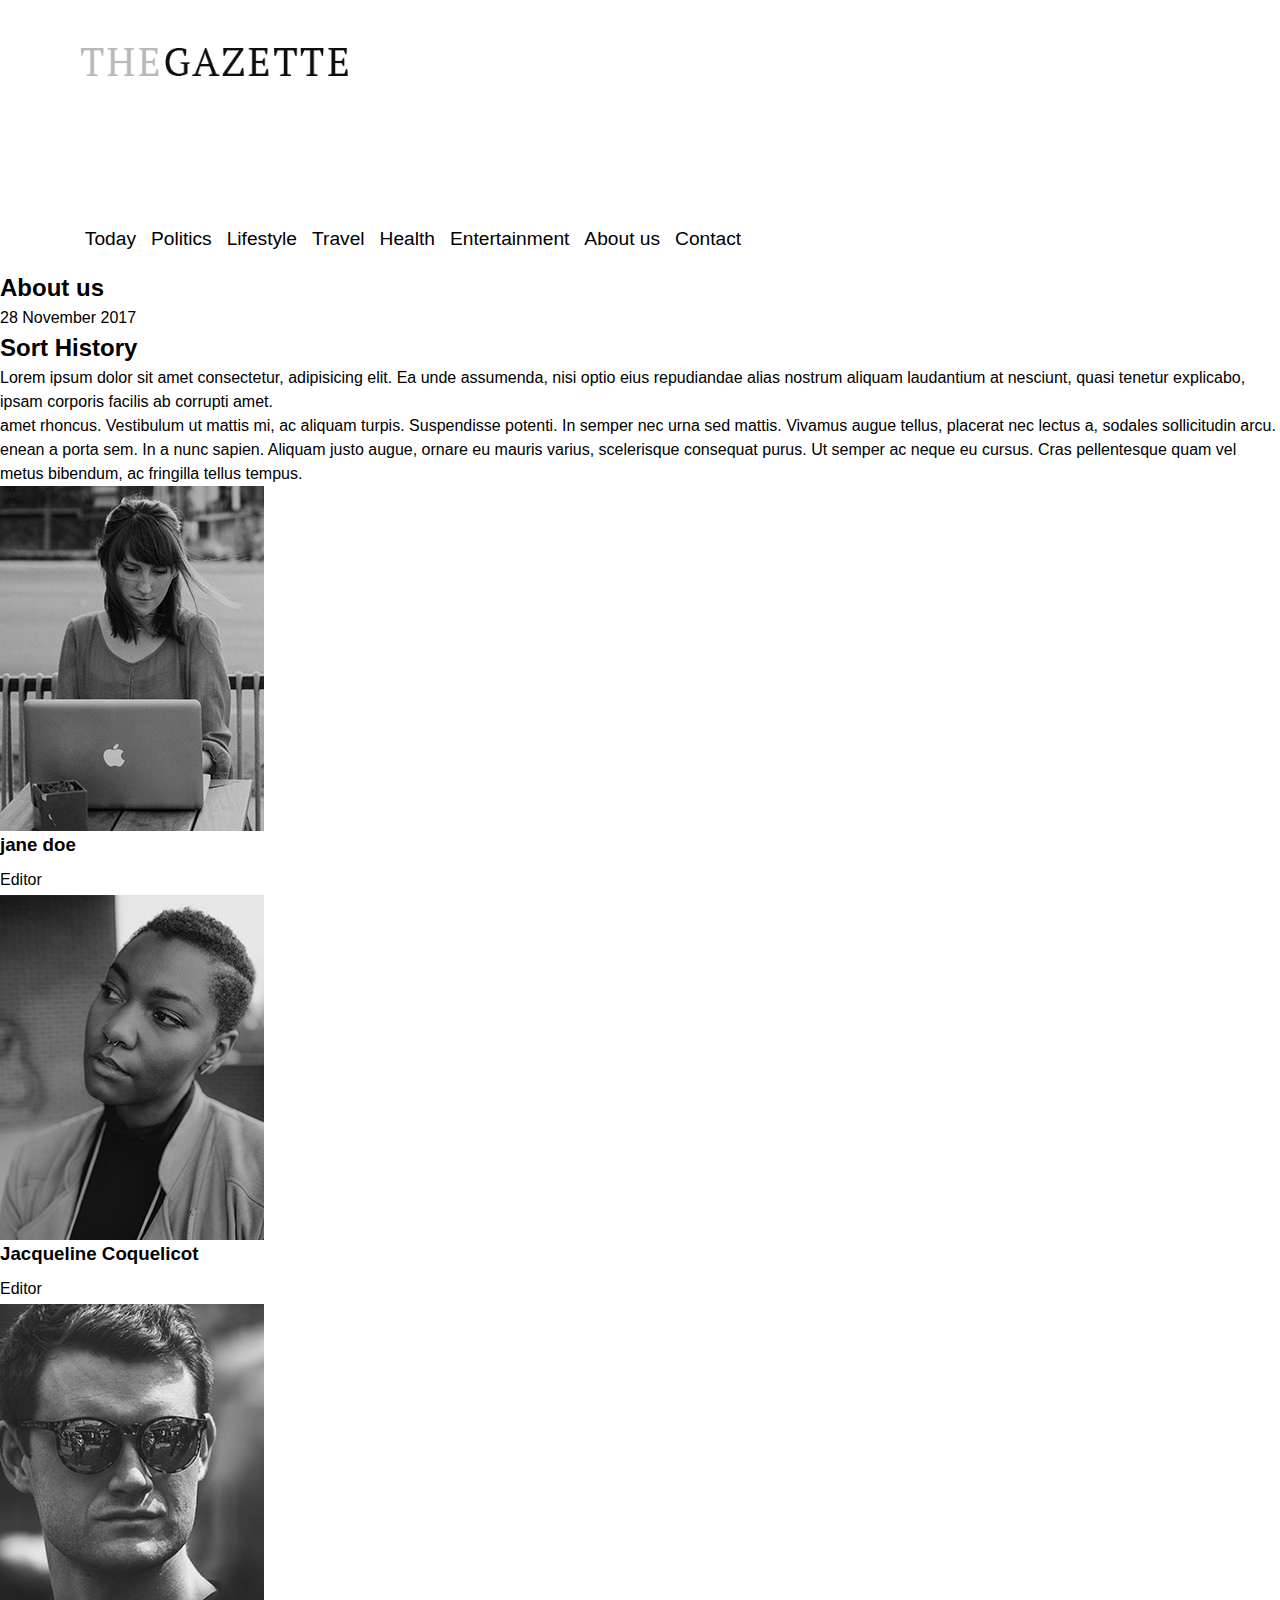
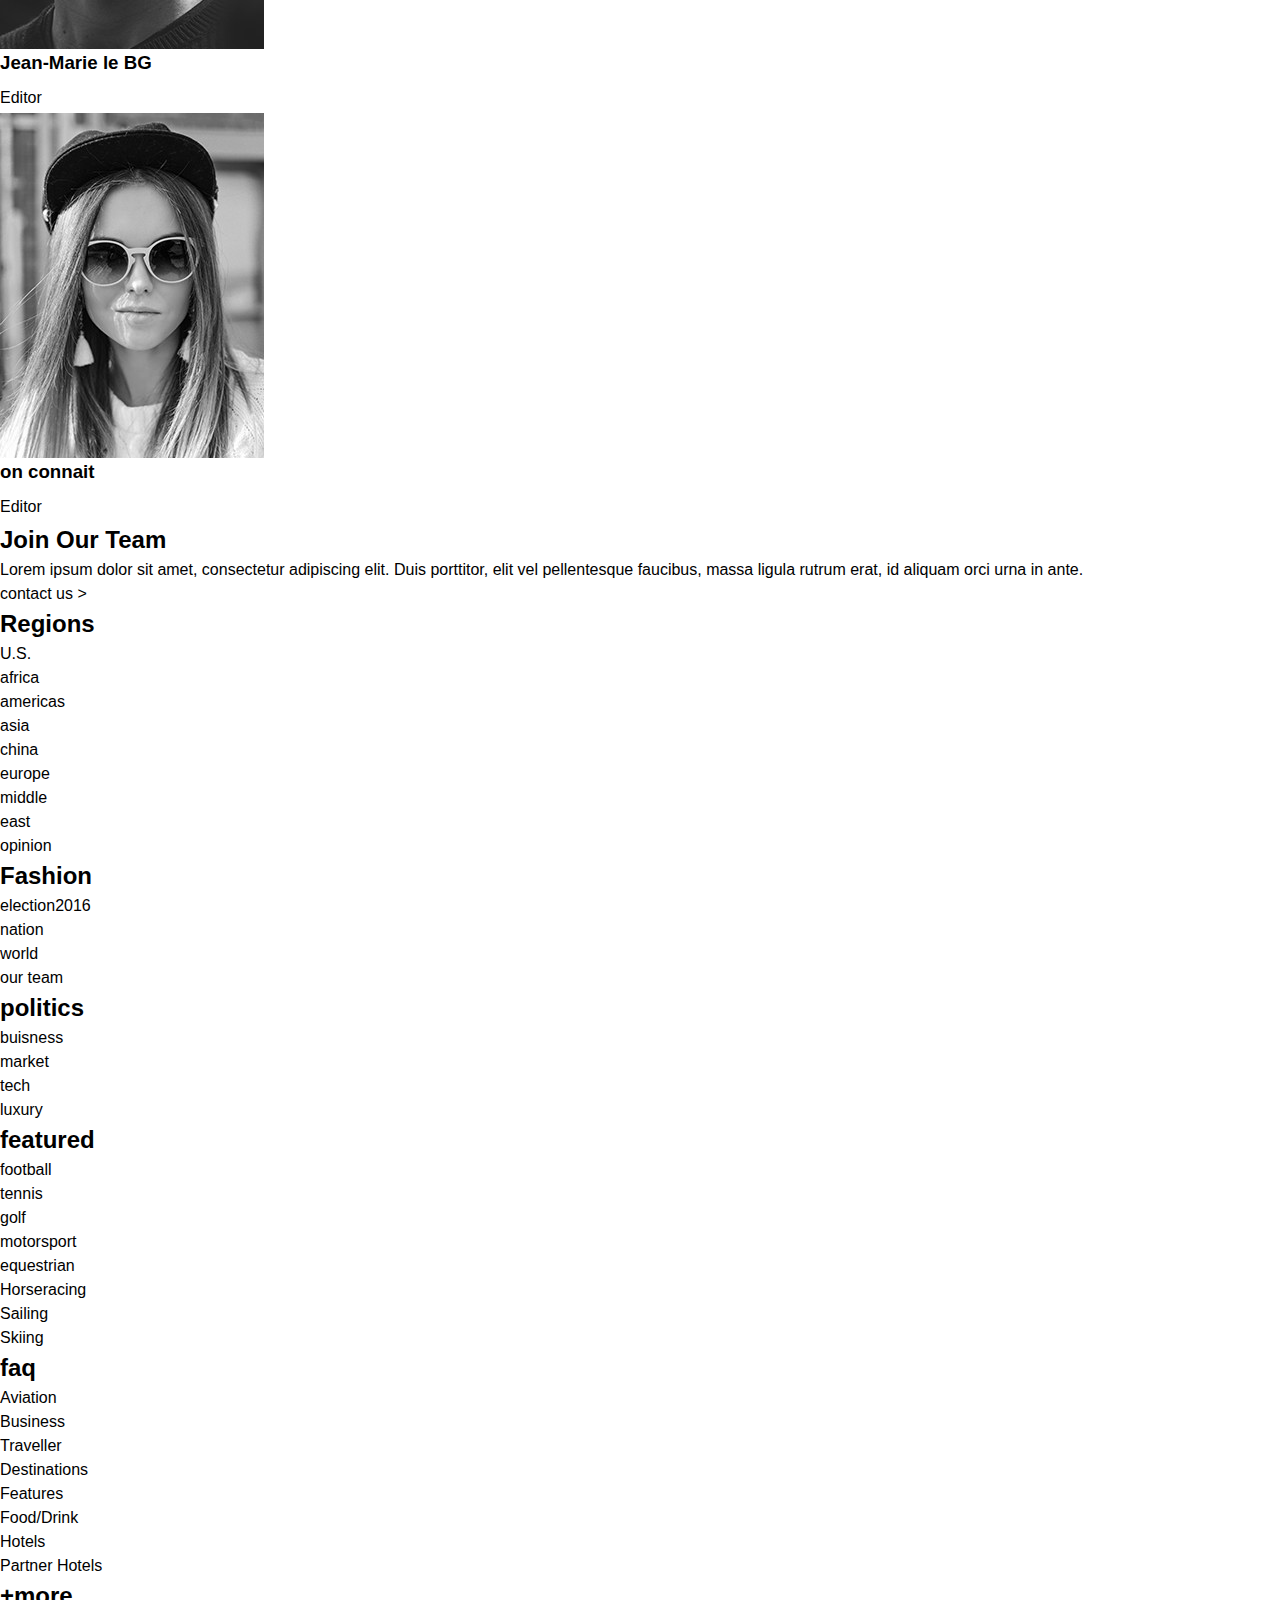
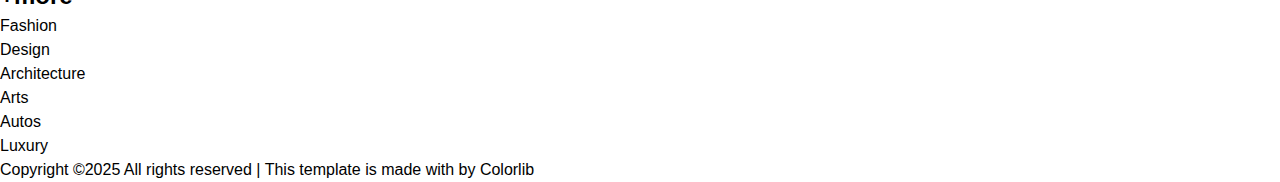
<file: aboutus.html>
<!DOCTYPE html>
<html lang="en">
<head>
    <meta charset="UTF-8">
    <meta name="viewport" content="width=device-width, initial-scale=1.0">
    <title>About Us</title>
    <link rel="stylesheet" href="styles/styles.css">
</head>
<body>
    <header class="header">
        <div class="header__img">
          <a href="index.html"><img src="assets/logo.png" alt="Logo The gazette"></a>
        </div>
        <button class="header__button">
          <span class="header__button--burger">
            <div></div>
            <div></div>
            <div></div>
          </span>
          <span class="header__button--txt">MENU</span>
        </button>
        
        <div class="header__nav">
          <nav>
            <a href="index.html">Today</a>
            <a href="#">Politics</a>
            <a href="#">Lifestyle</a>
            <a href="#">Travel</a>
            <a href="#">Health</a>
            <a href="#">Entertainment</a>
            <a href="#">About us</a>
            <a href="contact.html">Contact</a>
          </nav>
        </div>
        <div class="header__loop">
          <a href="#"><i class="fa-solid fa-magnifying-glass"></i></a>
        </div>
      </header>
      <main>
        <section class="section1__aboutus">
          <div class="section1__aboutus--txt">
            <h2 class="section1__aboutus--txt--title">About us</h2>
            <span class="section1__aboutus--txt--date">28 November 2017</span>
          </div>
        </section>
        <section class="section2__aboutus">
          <h2 class="section2__aboutus--title">Sort History</h2>
          <p class="section2__aboutus--descr">Lorem ipsum dolor sit amet consectetur, adipisicing elit. Ea unde assumenda, nisi optio eius 
            repudiandae alias nostrum aliquam laudantium at nesciunt, quasi tenetur explicabo, ipsam corporis 
            facilis ab corrupti amet.
          </p>
          <p class="section2__aboutus--descr">
            amet rhoncus. Vestibulum ut mattis mi, ac aliquam turpis. Suspendisse potenti. In semper nec urna
            sed mattis. Vivamus augue tellus, placerat nec lectus a, sodales sollicitudin arcu. enean a porta sem.
            In a nunc sapien. Aliquam justo augue, ornare eu mauris varius, scelerisque consequat purus. Ut semper 
            ac neque eu cursus. Cras pellentesque quam vel metus bibendum, ac fringilla tellus tempus.
          </p>
        </section>
        <section class="section3__team">
          <div class="section3__team--profiles">
            <div class="porfile">
              <div class="porfile__img">
                <img src="assets/t1.jpg" alt="">
              </div>
              <h3 class="porfile__title">
                jane doe
              </h3>
              <div class="porfile__detais">
                <span class="porfile__editor">Editor</span>
                <span class="porfile__icons">
                  <i class="fa-brands fa-instagram"></i>
                  <i class="fa-brands fa-facebook"></i>
                  <i class="fa-brands fa-twitter"></i>
              </div>
              </span>
            </div>
            <div class="porfile">
              <div class="porfile__img">
                <img src="assets/t2.jpg" alt="">
              </div>
              <h3 class="porfile__title">
                Jacqueline Coquelicot
              </h3>
              <div class="porfile__detais">
                <span class="porfile__editor">Editor</span>
                <span class="porfile__icons">
                  <i class="fa-brands fa-instagram"></i>
                  <i class="fa-brands fa-facebook"></i>
                  <i class="fa-brands fa-twitter"></i>
              </div>
              </span>
            </div>
            <div class="porfile">
              <div class="porfile__img">
                <img src="assets/t3.jpg" alt="">
              </div>
              <h3 class="porfile__title">
                Jean-Marie le BG
              </h3>
              <div class="porfile__detais">
                <span class="porfile__editor">Editor</span>
                <span class="porfile__icons">
                  <i class="fa-brands fa-instagram"></i>
                  <i class="fa-brands fa-facebook"></i>
                  <i class="fa-brands fa-twitter"></i>
              </div>
              </span>
            </div>
            <div class="porfile">
              <div class="porfile__img">
                <img src="assets/t4.jpg" alt="">
              </div>
              <h3 class="porfile__title">
                on connait
              </h3>
              <div class="porfile__detais">
                <span class="porfile__editor">Editor</span>
                <span class="porfile__icons">
                  <i class="fa-brands fa-instagram"></i>
                  <i class="fa-brands fa-facebook"></i>
                  <i class="fa-brands fa-twitter"></i>
              </div>
              </span>
            </div>
          </div>
        </section>
        <section class="section4__joins">
          <div class="section4__join">
            <div class="section4__join--img">
              <!-- bg-img -->
            </div>
            <div class="section4__join--txt">
              <h2>Join Our Team</h2>
              <p>
                  Lorem ipsum dolor sit amet, consectetur adipiscing elit. Duis porttitor, elit vel pellentesque
                  faucibus, massa ligula rutrum erat, id aliquam orci urna in ante.
              </p>
              <a href="#">contact us ></a>
            </div>
          </div>
        </section>
      </main>
      <footer class="footer">
        <div class="footer__nav">
          <h2>Regions</h2>
          <ul>
            <li><a href="#">U.S.</a></li>
            <li><a href="#">africa</a></li>
            <li><a href="#">americas</a></li>
            <li><a href="#">asia</a></li>
            <li><a href="#">china</a></li>
            <li><a href="#">europe</a></li>
            <li><a href="#">middle</a></li>
            <li><a href="#">east</a></li>
            <li><a href="#">opinion</a></li>
          </ul>
        </div>
        <div class="footer__nav">
          <h2>Fashion</h2>
          <ul>
            <li><a href="#">election2016</a></li>
            <li><a href="#">nation</a></li>
            <li><a href="#">world</a></li>
            <li><a href="#">our team</a></li>
          </ul>
        </div>
        <div class="footer__nav">
          <h2>politics</h2>
          <ul>
            <li><a href="#">buisness</a></li>
            <li><a href="#">market</a></li>
            <li><a href="#">tech</a></li>
            <li><a href="#">luxury</a></li>
          </ul>
        </div>
        <div class="footer__nav">
          <h2>featured</h2>
          <ul>
            <li><a href="#">football</a></li>
            <li><a href="#">tennis</a></li>
            <li><a href="#">golf</a></li>
            <li><a href="#">motorsport</a></li>
            <li><a href="#">equestrian</a></li>
            <li><a href="#">Horseracing</a></li>
            <li><a href="#">Sailing</a></li>
            <li><a href="#">Skiing</a></li>
          </ul>
        </div>
        <div class="footer__nav">
          <h2>faq</h2>
          <ul>
            <li><a href="#">Aviation</a></li>
            <li><a href="#">Business</a></li>
            <li><a href="#">Traveller</a></li>
            <li><a href="#">Destinations</a></li>
            <li><a href="#">Features</a></li>
            <li><a href="#">Food/Drink</a></li>
            <li><a href="#">Hotels</a></li>
            <li><a href="#">Partner Hotels</a></li>
          </ul>
        </div>
        <div class="footer__nav">
          <h2>+more</h2>
          <ul>
            <li><a href="#">Fashion</a></li>
            <li><a href="#">Design</a></li>
            <li><a href="#">Architecture</a></li>
            <li><a href="#">Arts</a></li>
            <li><a href="#">Autos</a></li>
            <li><a href="#">Luxury</a></li>
          </ul>
        </div>
        <div class="footer__hr">
    
        </div>
        <div class="footer__bottom">
          <p>Copyright ©2025 All rights reserved | This template is made with <i class="fa-regular fa-heart"></i> by <a href="#">Colorlib</a></p>
        </div>
      </footer>
</body>
</html>
</file>
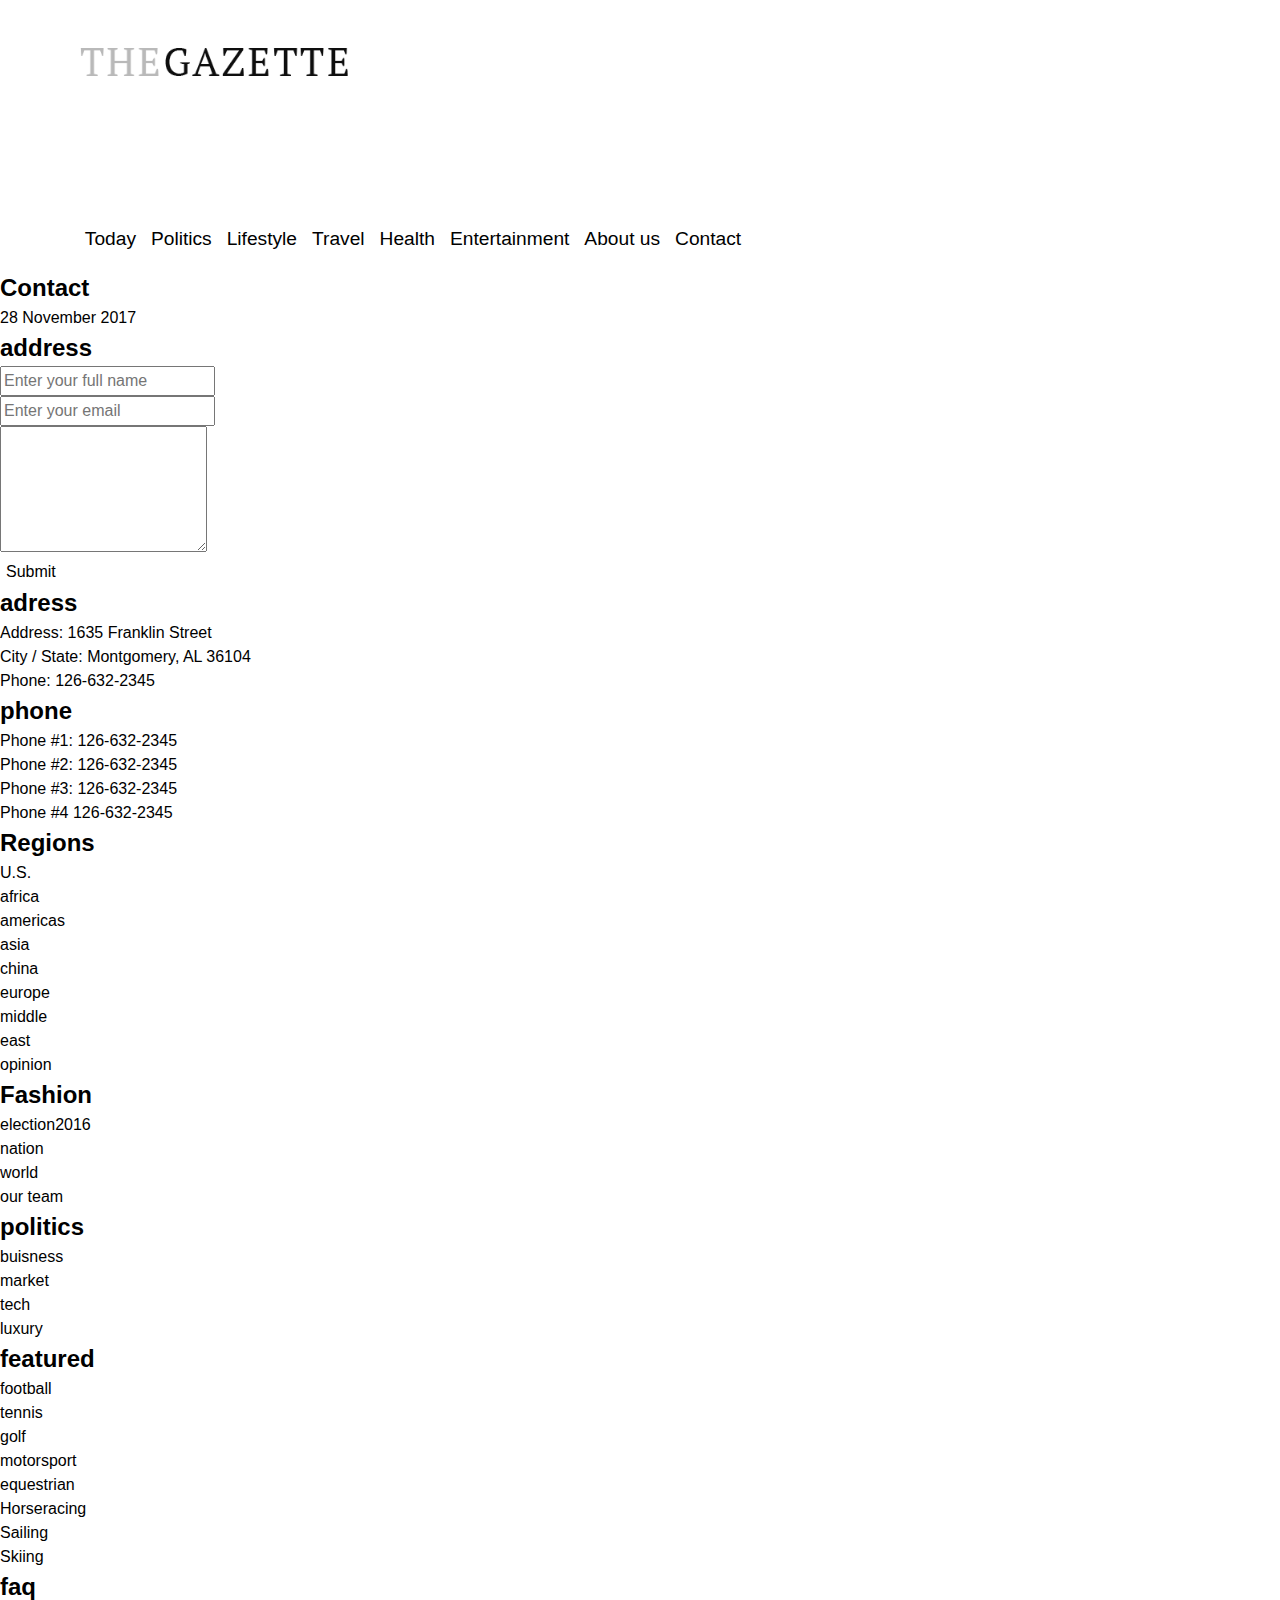
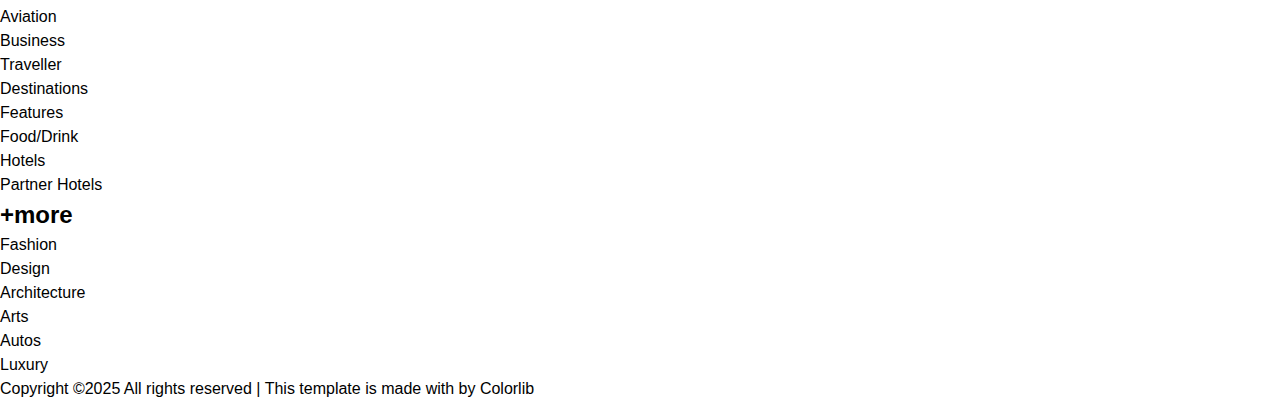
<file: contact.html>
<!DOCTYPE html>
<html lang="en">
<head>
    <meta charset="UTF-8">
    <meta name="viewport" content="width=device-width, initial-scale=1.0">
    <title>Contact</title>
    <link rel="stylesheet" href="styles/styles.css">
</head>
<body>
    <header class="header">
        <div class="header__img">
          <a href="index.html"><img src="assets/logo.png" alt="Logo The gazette"></a>
        </div>
        <button class="header__button">
          <span class="header__button--burger">
            <div></div>
            <div></div>
            <div></div>
          </span>
          <span class="header__button--txt">MENU</span>
        </button>
        
        <div class="header__nav">
          <nav>
            <a href="index.html">Today</a>
            <a href="#">Politics</a>
            <a href="#">Lifestyle</a>
            <a href="#">Travel</a>
            <a href="#">Health</a>
            <a href="#">Entertainment</a>
            <a href="aboutus.html">About us</a>
            <a href="#">Contact</a>
          </nav>
        </div>
        <div class="header__loop">
          <a href="#"><i class="fa-solid fa-magnifying-glass"></i></a>
        </div>
      </header>
      <main>
        <section class="section1__contact">
            <div class="section1__contact--txt">
              <h2 class="section1__contact--txt--title">Contact</h2>
              <span class="section1__contact--txt--date">28 November 2017</span>
            </div>
        </section>
        <section class="section2__contact">
            <div class="section2__contact--large">
                <h2 class="section2__contact--large--title">
                    address
                </h2>
                <div class="section2__contact--large--hr">

                </div>
                <form class="section2__contact--large--forms" action="#" method="POST">
                    <div class="section2__contact--large--form">
                      <input 
                         class="section2__contact--large--form--input"
                         type="text" 
                         name="fullname" 
                         placeholder="Enter your full name" 
                         >
                    </div>
                
                    <div class="section2__contact--large--form">
                      <input 
                         class="section2__contact--large--form--input"
                         type="email" 
                         name="email" 
                         placeholder="Enter your email" 
                        >
                    </div>
                
                    <div class="section2__contact--large--form">
                      <textarea 
                         class="section2__contact--large--form--textarea" 
                         name="message" 
                         placeholder="Enter your message" 
                         rows="5" >
                       </textarea>
                    </div>
                
                    <div class="section2__contact--large--form">
                      <button class="section2__contact--large--form--button" type="submit">Submit</button>
                    </div>
                  </form>
            </div>
            <div class="section2__contact--small">
                <div class="section2__contact--small--adresse">
                    <h2 class="section2__contact--small--adresse--title">adress</h2>
                    <p class="section2__contact--small--adresse--txt">Address: 1635 Franklin Street</p>
                    <p class="section2__contact--small--adresse--txt">City / State: Montgomery, AL 36104</p>
                    <p class="section2__contact--small--adresse--txt">Phone: 126-632-2345</p>
                </div>
                <div class="section2__contact--small--phone">
                    <h2 class="section2__contact--small--phone--title">phone</h2>
                    <p class="section2__contact--small--phone--txt">Phone #1: 126-632-2345</p>
                    <p class="section2__contact--small--phone--txt">Phone #2: 126-632-2345</p>
                    <p class="section2__contact--small--phone--txt">Phone #3: 126-632-2345</p>
                    <p class="section2__contact--small--phone--txt">Phone #4 126-632-2345</p>
                </div>

            </div>
        </section>
      </main>
      <footer class="footer">
        <div class="footer__nav">
          <h2>Regions</h2>
          <ul>
            <li><a href="#">U.S.</a></li>
            <li><a href="#">africa</a></li>
            <li><a href="#">americas</a></li>
            <li><a href="#">asia</a></li>
            <li><a href="#">china</a></li>
            <li><a href="#">europe</a></li>
            <li><a href="#">middle</a></li>
            <li><a href="#">east</a></li>
            <li><a href="#">opinion</a></li>
          </ul>
        </div>
        <div class="footer__nav">
          <h2>Fashion</h2>
          <ul>
            <li><a href="#">election2016</a></li>
            <li><a href="#">nation</a></li>
            <li><a href="#">world</a></li>
            <li><a href="#">our team</a></li>
          </ul>
        </div>
        <div class="footer__nav">
          <h2>politics</h2>
          <ul>
            <li><a href="#">buisness</a></li>
            <li><a href="#">market</a></li>
            <li><a href="#">tech</a></li>
            <li><a href="#">luxury</a></li>
          </ul>
        </div>
        <div class="footer__nav">
          <h2>featured</h2>
          <ul>
            <li><a href="#">football</a></li>
            <li><a href="#">tennis</a></li>
            <li><a href="#">golf</a></li>
            <li><a href="#">motorsport</a></li>
            <li><a href="#">equestrian</a></li>
            <li><a href="#">Horseracing</a></li>
            <li><a href="#">Sailing</a></li>
            <li><a href="#">Skiing</a></li>
          </ul>
        </div>
        <div class="footer__nav">
          <h2>faq</h2>
          <ul>
            <li><a href="#">Aviation</a></li>
            <li><a href="#">Business</a></li>
            <li><a href="#">Traveller</a></li>
            <li><a href="#">Destinations</a></li>
            <li><a href="#">Features</a></li>
            <li><a href="#">Food/Drink</a></li>
            <li><a href="#">Hotels</a></li>
            <li><a href="#">Partner Hotels</a></li>
          </ul>
        </div>
        <div class="footer__nav">
          <h2>+more</h2>
          <ul>
            <li><a href="#">Fashion</a></li>
            <li><a href="#">Design</a></li>
            <li><a href="#">Architecture</a></li>
            <li><a href="#">Arts</a></li>
            <li><a href="#">Autos</a></li>
            <li><a href="#">Luxury</a></li>
          </ul>
        </div>
        <div class="footer__hr">
    
        </div>
        <div class="footer__bottom">
          <p>Copyright ©2025 All rights reserved | This template is made with <i class="fa-regular fa-heart"></i> by <a href="#">Colorlib</a></p>
        </div>
      </footer>
</body>
</html>
</file>
<file: styles/styles.css>
*,
*::before,
*::after {
  box-sizing: border-box;
}

body, h1, h2, h3, h4, h5, h6, p, ul, ol, figure, blockquote, dl, dd {
  margin: 0;
}

body {
  min-height: 100vh;
  line-height: 1.5;
  font-family: sans-serif;
  background-color: #fff;
  color: #000;
  font-family: "Roboto", sans-serif;
}

ul, ol {
  list-style: none;
  padding: 0;
}

a {
  text-decoration: none;
  color: inherit;
}

img, picture, video, canvas, svg {
  display: block;
  max-width: 100%;
  height: auto;
  -o-object-fit: cover;
     object-fit: cover;
  -o-object-position: center;
     object-position: center;
}

input, button, textarea, select {
  font: inherit;
}

button {
  background: none;
  border: none;
  cursor: pointer;
}

p, h1, h2, h3, h4, h5, h6 {
  overflow-wrap: break-word;
}

/* ======================
   Boutton Rouge - 
====================== */
.redbtn {
  display: inline-block;
  width: -moz-fit-content;
  width: fit-content;
  background-color: red;
  color: white;
  padding: 0.1rem 0.5rem;
  font-size: 1rem;
  font-weight: 400;
  text-transform: uppercase;
  letter-spacing: 0.1rem;
  border-radius: 0.1rem;
}

/* ======================
   Boutton Section 2 - 
====================== */
.section2__bottom--button {
  border: 0.05rem solid black;
  padding: 0.6rem 1rem;
  text-transform: uppercase;
  display: inline-block;
  width: -moz-fit-content;
  width: fit-content;
  align-self: start;
  transition: all 0.3s ease-in-out;
}

.section2__bottom--button:hover {
  color: red;
  border-color: red;
  transition: all 0.3s ease-in-out;
}

@media (min-width: 950px) {
  .section2__redbtn {
    align-self: start;
  }
  .section2__small--subcribe--form .subscribe-btn {
    width: 100%;
    background-color: red;
    color: white;
    padding: 0.7rem 1rem;
    font-size: 0.8rem;
    text-transform: uppercase;
    border-radius: 0.05rem;
    cursor: pointer;
    transition: background-color 0.3s ease-in-out;
  }
  .section2__small--subcribe--form .subscribe-btn:hover {
    background-color: #cc0000;
  }
}
.header {
  background-color: white;
  height: 30vh;
  display: flex;
  flex-direction: column;
  justify-content: space-between;
  padding: 0.5rem;
  position: relative;
}

.header__img {
  width: 200px;
  padding: 1rem;
  position: absolute;
  top: 2em;
  left: 0.7rem;
  -o-object-fit: cover;
     object-fit: cover;
  -o-object-position: center;
     object-position: center;
}

.header__button {
  width: 6.25rem;
  background-color: rgb(237, 51, 51);
  color: white;
  display: flex;
  align-items: center;
  gap: 5px;
  padding: 0.5rem;
  border-radius: 0.3rem;
  position: absolute;
  left: 1.8rem;
  bottom: 1rem;
}

.header__button--burger {
  display: flex;
  flex-direction: column;
  gap: 5px;
}

.header__button--burger > div {
  width: 25px;
  height: 2px;
  background: white;
}

.header__nav {
  display: none;
}

.header__loop {
  display: none;
}

@media (min-width: 980px) {
  .header__img {
    width: 18.75rem;
    left: 4rem;
  }
  .header__button {
    display: none;
  }
  .header__navloop {
    display: flex;
    justify-content: center;
  }
  .header__nav {
    display: flex;
    font-weight: 500;
    font-size: 1.2rem;
    position: absolute;
    left: 5rem;
    bottom: 1rem;
  }
  .header__nav nav > a {
    padding: 0.3rem;
  }
  .header__nav nav > a:hover {
    color: red;
    transition: 0.3 all ease-in-out;
  }
  .header__loop {
    display: block;
    position: absolute;
    right: 4rem;
    bottom: 1rem;
  }
}
/* ======================
   SECTION 1 - 
====================== */
.section1__cards {
  display: grid;
  grid-template-columns: 1fr;
}

.card {
  position: relative;
  overflow: hidden;
}

.card::before {
  content: "";
  position: absolute;
  inset: 0;
  background: rgba(0, 0, 0, 0.4);
}

.card__img {
  width: 100vw;
  height: 60vh;
}

.card__img > img {
  width: 100%;
  height: 100%;
}

.card__text {
  position: absolute;
  left: 1rem;
  top: 1rem;
  color: white;
  text-align: left;
  z-index: 2;
  display: flex;
  flex-direction: column;
  gap: 0.5rem;
}

.card__text--cliquable--title h2 {
  font-size: 1.8rem;
  font-weight: 400;
  transition: 0.3s all ease-in-out;
}

.card__text--cliquable--title h2:hover {
  color: red;
}

.card__text--cliquable--date {
  display: inline-block;
  width: -moz-fit-content;
  width: fit-content;
  transition: 0.3 all ease-in-out;
  font-size: 1.2rem;
}

.card__text--cliquable--date:hover {
  color: red;
}

@media (min-width: 980px) {
  .section1__cards {
    display: grid;
    grid-template-columns: repeat(3, 1fr);
  }
  .card__img {
    width: 100vw;
    height: 100vh;
  }
}
/* ======================
   SECTION 2 - 
====================== */
.section2 {
  width: 100%;
  margin-top: 7rem;
  display: grid;
  grid-template-columns: 1fr;
  gap: 0.5rem;
}

.section2__large {
  width: 95%;
  display: grid;
  grid-template-columns: 1fr;
  gap: 2rem;
  margin: 0 auto;
  padding: 0 0.5rem;
}

.section2__politicies {
  display: grid;
  grid-template-columns: 1fr;
  gap: 0.5rem;
}

.section2__politices--title {
  font-weight: 400;
}

.section2__politices--date {
  font-weight: 300;
  color: rgb(111, 106, 106);
  margin-bottom: 3rem;
}

.section2__politices--img {
  width: 100%;
  height: 50vh;
  position: relative;
  z-index: 1;
  margin-bottom: 2.5rem;
}

.section2__politices--img img {
  width: 100%;
  height: 100%;
}

.section2__politices--img::before {
  content: "";
  position: absolute;
  inset: 0;
  background: rgba(0, 0, 0, 0.4);
  z-index: 2;
  pointer-events: none;
}

.section2__politices--descr {
  color: rgb(141, 140, 140);
  font-weight: 200;
}

.section2__bottom {
  display: grid;
  grid-template-columns: 1fr;
  row-gap: 1.5rem;
}

.section2__bottom--icons {
  display: flex;
  gap: 1rem;
}

.section2__bottom--icons a:hover {
  color: red;
  transition: 0.3s all ease-in-out;
}

.fa-brands {
  font-size: 1.5rem;
}

.section2__bottom--title h2 {
  margin-top: 3rem 0;
  font-weight: 300;
  letter-spacing: 0.05rem;
  text-transform: uppercase;
}

.section2__small {
  display: none;
}

@media (min-width: 950px) {
  .section2 {
    display: grid;
    grid-template-columns: minmax(18.75rem, 2fr) minmax(15.62rem, 1fr);
  }
  .section2__large {
    display: grid;
  }
  .section2__politices--img {
    height: 100vh;
  }
  .section2__small {
    display: grid;
    padding: 0 7rem 0 0;
  }
  .section2__small--cards {
    display: grid;
  }
  .section2__small--cards--title h2 {
    color: rgb(111, 106, 106);
    font-size: 1.2rem;
    font-weight: 400;
    letter-spacing: 0.03rem;
    margin-bottom: 3rem;
  }
  .cards {
    display: flex;
    flex-direction: column;
    gap: 0.5rem;
    position: relative;
  }
  .cards__img {
    position: relative;
    aspect-ratio: 1/1;
    width: 100%;
    overflow: hidden;
  }
  .cards__img::before {
    content: "";
    position: absolute;
    inset: 0;
    background: rgba(0, 0, 0, 0.4);
    z-index: 1;
    pointer-events: none;
  }
  .cards__img img {
    width: 100%;
    height: 100%;
    position: relative;
    z-index: 0;
  }
  .cards__title h3 {
    background: red;
    color: white;
    font-size: 1.2rem;
    font-weight: 300;
    padding: 0.3rem 0.7rem;
    position: absolute;
    left: 0;
    top: 0;
    z-index: 2;
  }
  .cards__descr {
    font-weight: 300;
    color: white;
    font-size: 1.2rem;
    font-weight: 400;
    padding: 0.3rem 0.7rem;
    position: absolute;
    left: 1rem;
    bottom: 1rem;
    z-index: 2;
  }
  .section2__small--items {
    display: flex;
    flex-direction: column;
    gap: 1rem;
  }
  .section2__small--items--title h3 {
    margin: 1.5rem 0;
    font-weight: 400;
    font-size: 1.5rem;
  }
  .item {
    display: flex;
    gap: 1rem;
    align-items: center;
  }
  .item__img {
    width: 4rem;
    aspect-ratio: 1/1;
    overflow: hidden;
    flex-shrink: 0;
    position: relative;
  }
  .item__img img {
    width: 100%;
    height: 100%;
  }
  .item__txt--cliquable {
    padding: 0.5rem;
    font-weight: 400;
  }
  .item__txt--date {
    padding: 0.5rem;
    font-size: 0.8rem;
    font-weight: 400;
    color: rgb(111, 106, 106);
  }
  .section2__small--subcribe {
    margin: 1rem 0;
  }
  .section2__small--subcribe--title h2 {
    margin: 1rem 0;
    font-weight: 400;
    font-size: 1.5rem;
  }
  .section2__small--subcribe--form {
    display: flex;
    flex-direction: column;
    gap: 0.1rem;
  }
  .section2__small--subcribe--form .email-input {
    width: 100%;
    background-color: #f2f2f2;
    padding: 0.6rem 0.8rem;
    font-size: 1rem;
    border-radius: 0.05rem;
    border: none;
    outline: none;
  }
  .section2__small--subcribe--form .email-input::-moz-placeholder {
    font-size: 0.9rem;
    font-weight: 400;
    color: #777;
  }
  .section2__small--subcribe--form .email-input::placeholder {
    font-size: 0.9rem;
    font-weight: 400;
    color: #777;
  }
}
/* ======================
   SECTION 3 - 
====================== */
.section3 {
  width: 95%;
  display: grid;
  grid-template-columns: 1fr;
  gap: 2rem;
  margin: 0 auto;
  padding: 0 0.5rem;
  margin: 0 0 4rem 0;
}

.section3__article {
  width: 95%;
  display: grid;
  grid-template-columns: 1fr;
  gap: 2rem;
  margin: 0 auto;
  padding: 0.5rem 0.5rem;
}

.section3__article--img {
  display: flex;
  width: 100%;
  height: 37.5rem;
}

.section3__article--img img {
  aspect-ratio: 1/1;
  overflow: hidden;
}

.section3__article--txt {
  display: flex;
  flex-direction: column;
  gap: 0.8rem;
}

.section3__article--txt--cliquable {
  display: block;
  font-size: 1.8rem;
  font-weight: 400;
}

.section3__article--txt--comment {
  font-weight: 500;
  font-size: 0.8rem;
  text-transform: uppercase;
}

.section3__article--txt--descr {
  font-size: 0.9rem;
  color: rgb(111, 106, 106);
}

.section3__article--txt--date {
  font-size: 0.9rem;
  color: rgb(111, 106, 106);
}

@media (min-width: 980px) {
  .section3 {
    display: grid;
    grid-template-rows: 1fr 1fr;
    padding: 0.5rem;
    margin: 0.8rem auto;
  }
  .section3__article {
    display: flex;
    gap: 1.5rem;
    align-items: center;
  }
  .section3__article--txt {
    width: 50%;
  }
  .section3__article--img {
    width: 12rem;
    height: 14rem;
    aspect-ratio: 1/1;
    overflow: hidden;
    flex-shrink: 0;
    position: relative;
  }
  .section3__article--img img {
    width: 100%;
    height: 100%;
  }
}
/* ======================
   SECTION 4 - 
====================== *//*# sourceMappingURL=styles.css.map */
</file>
